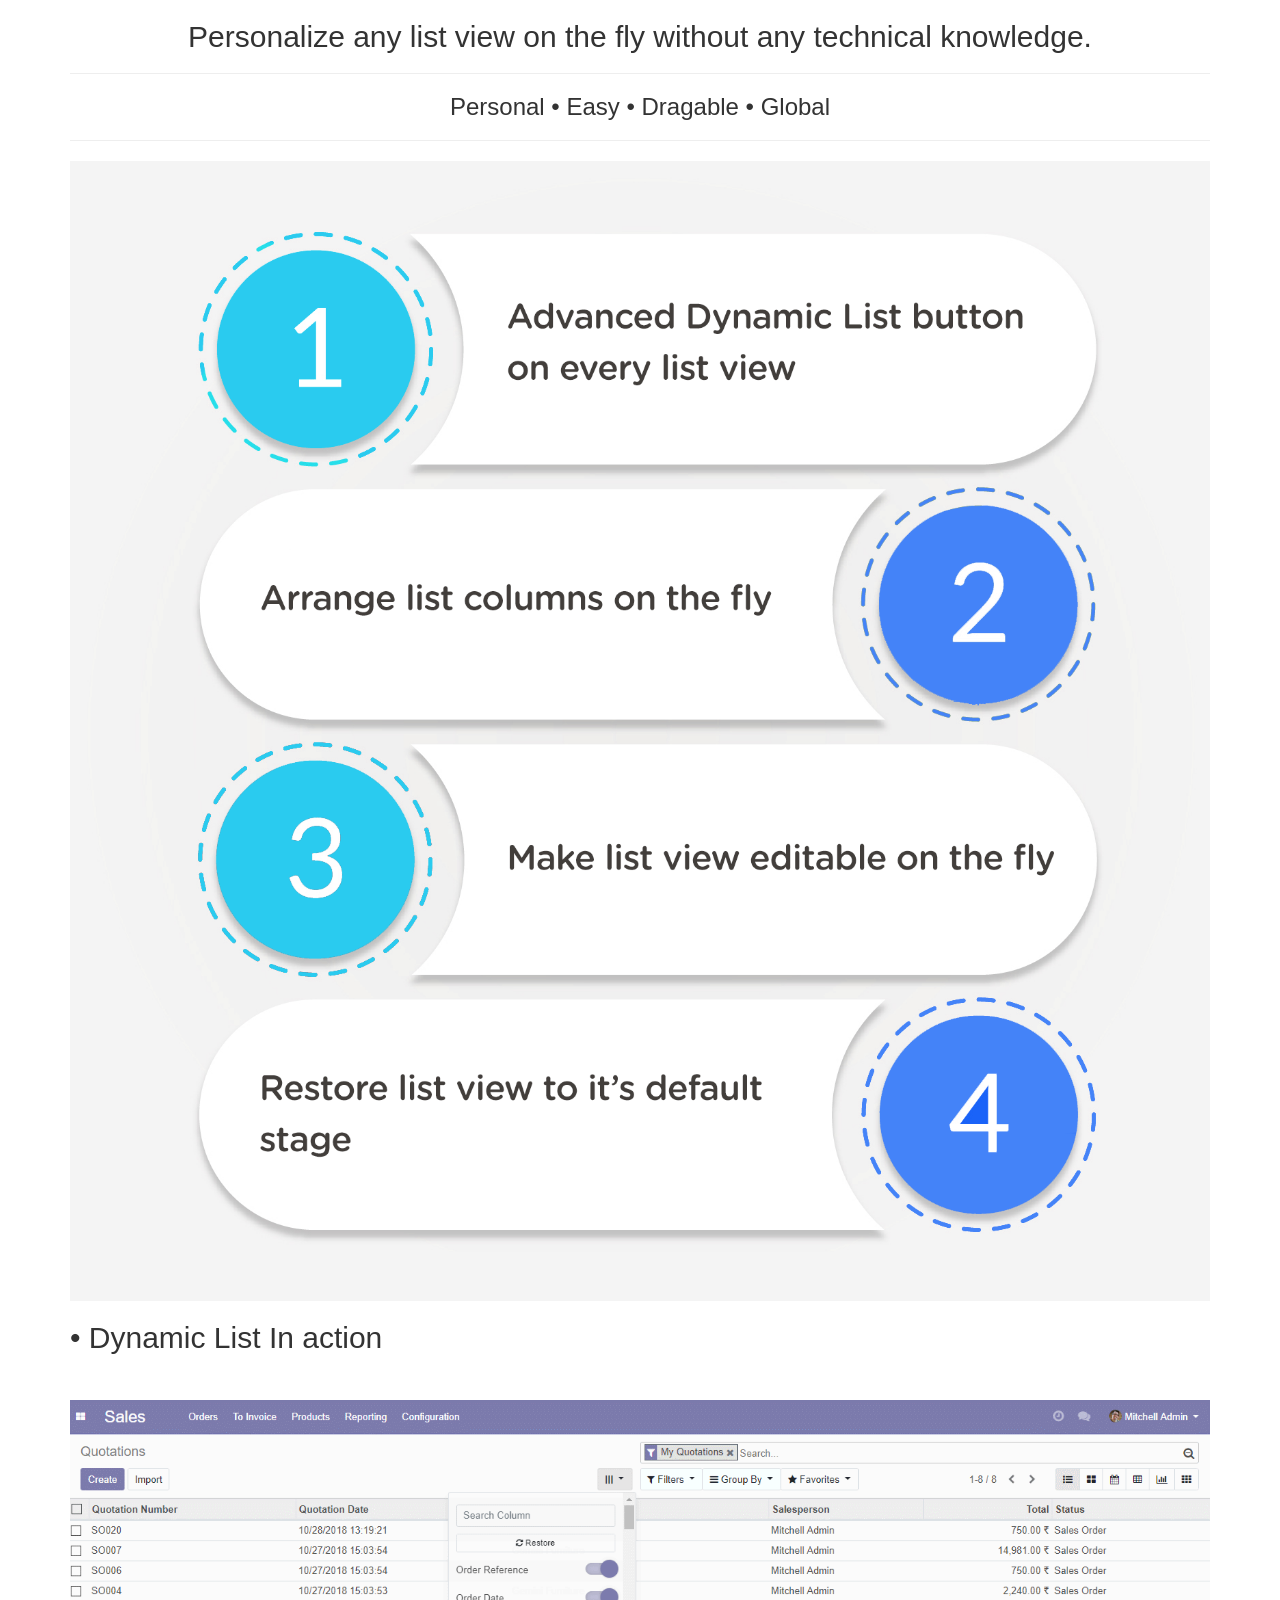
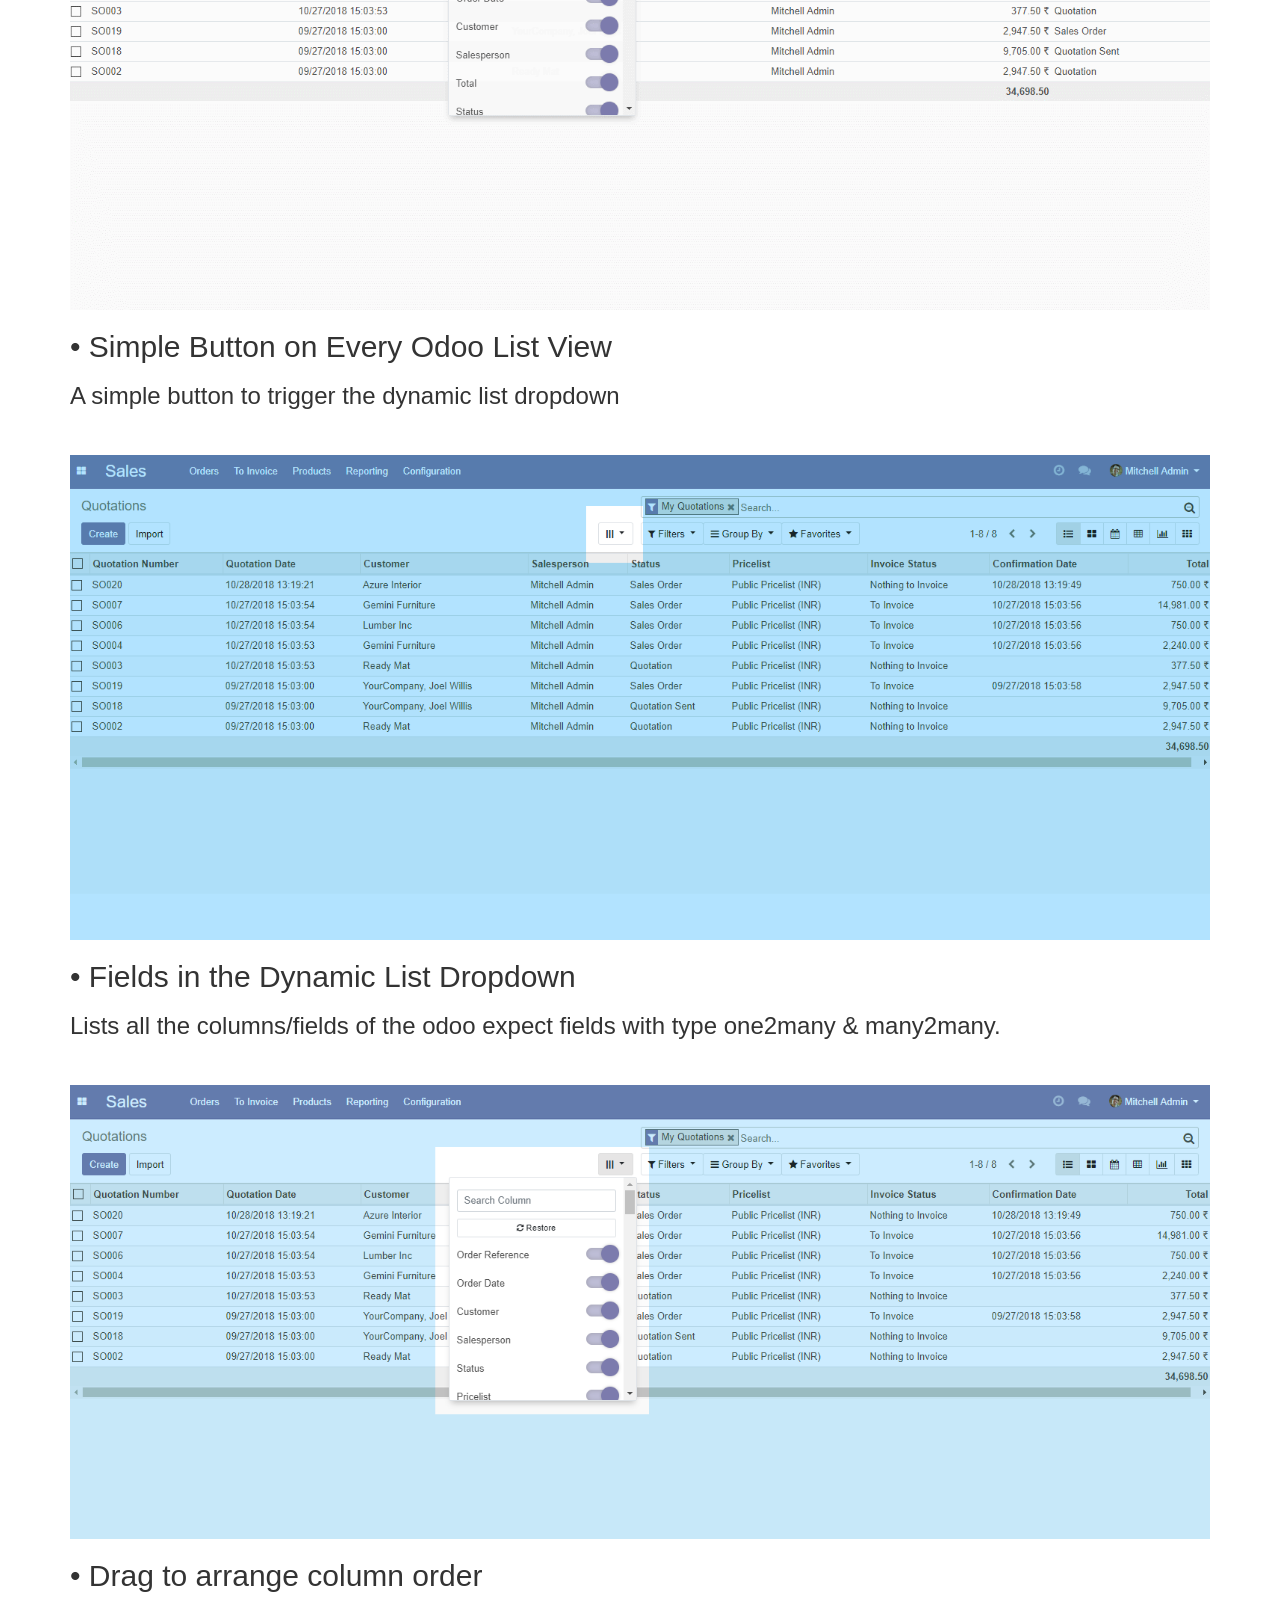
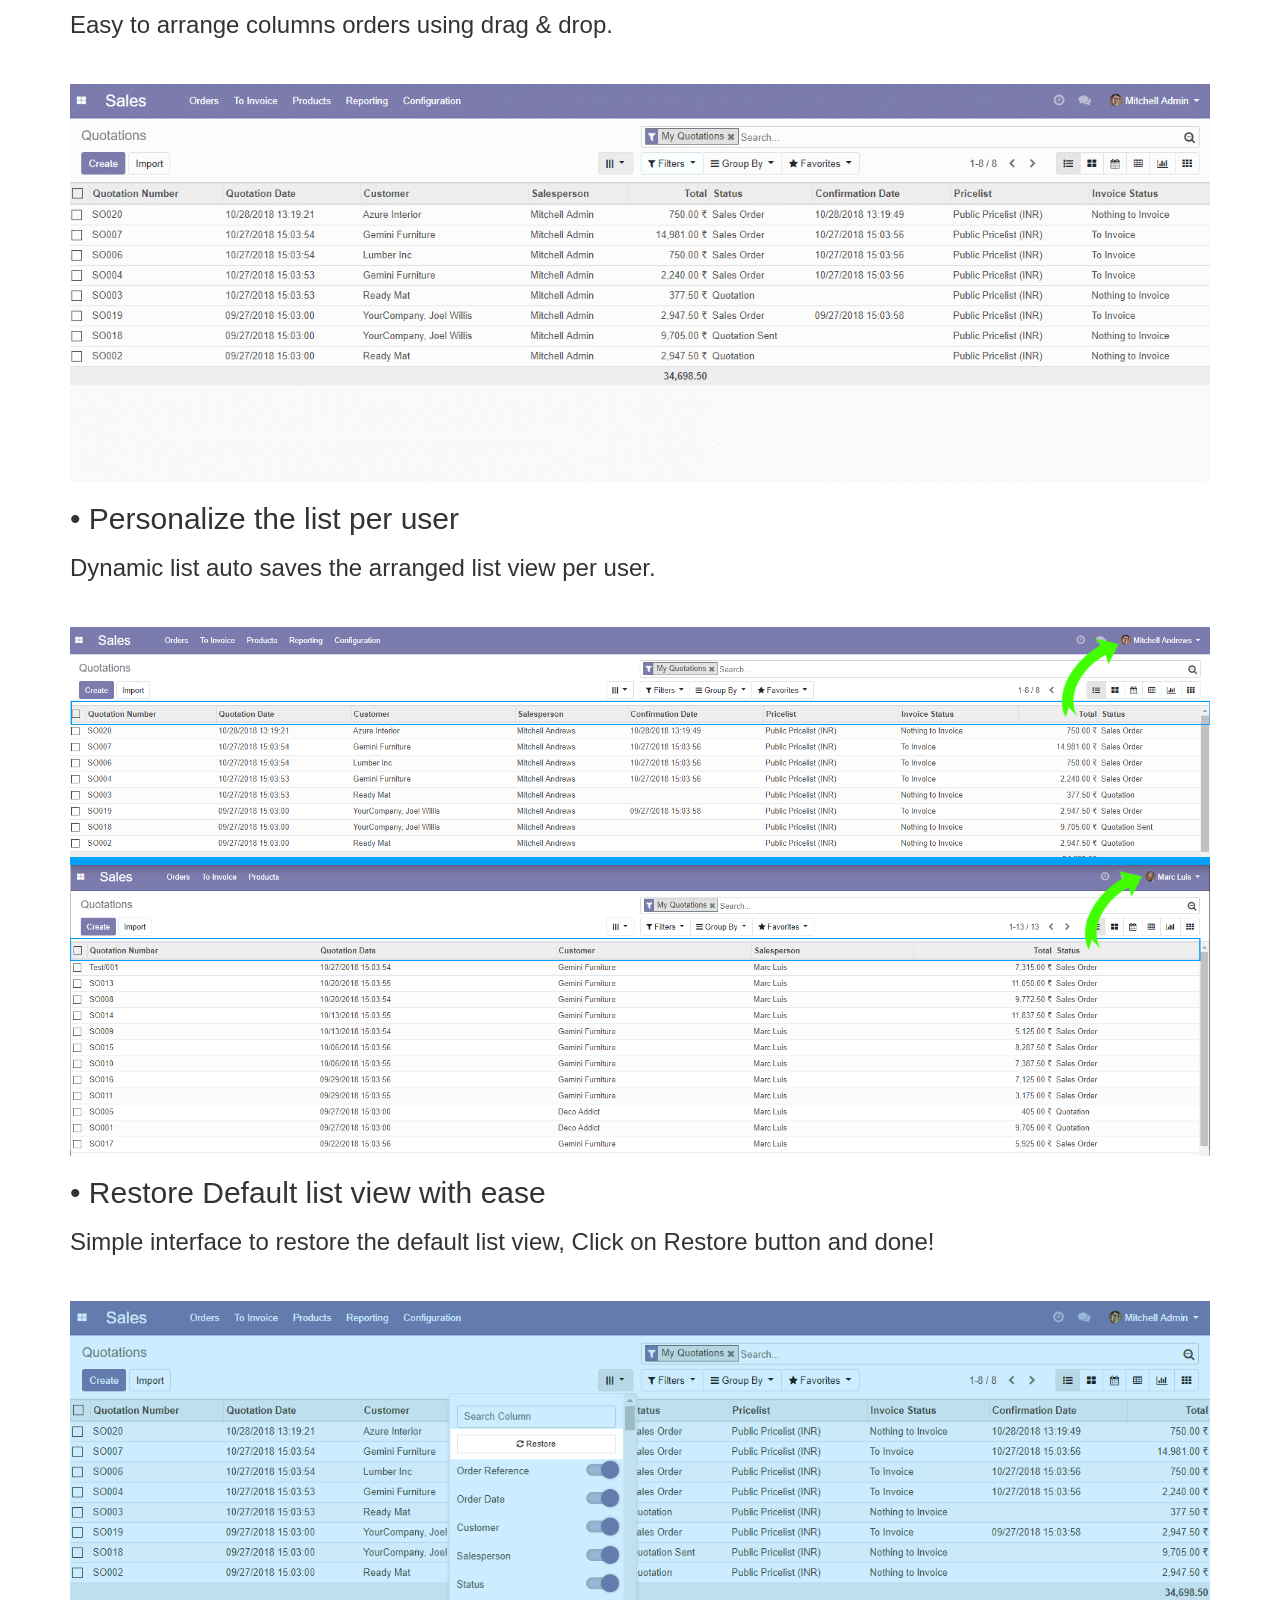
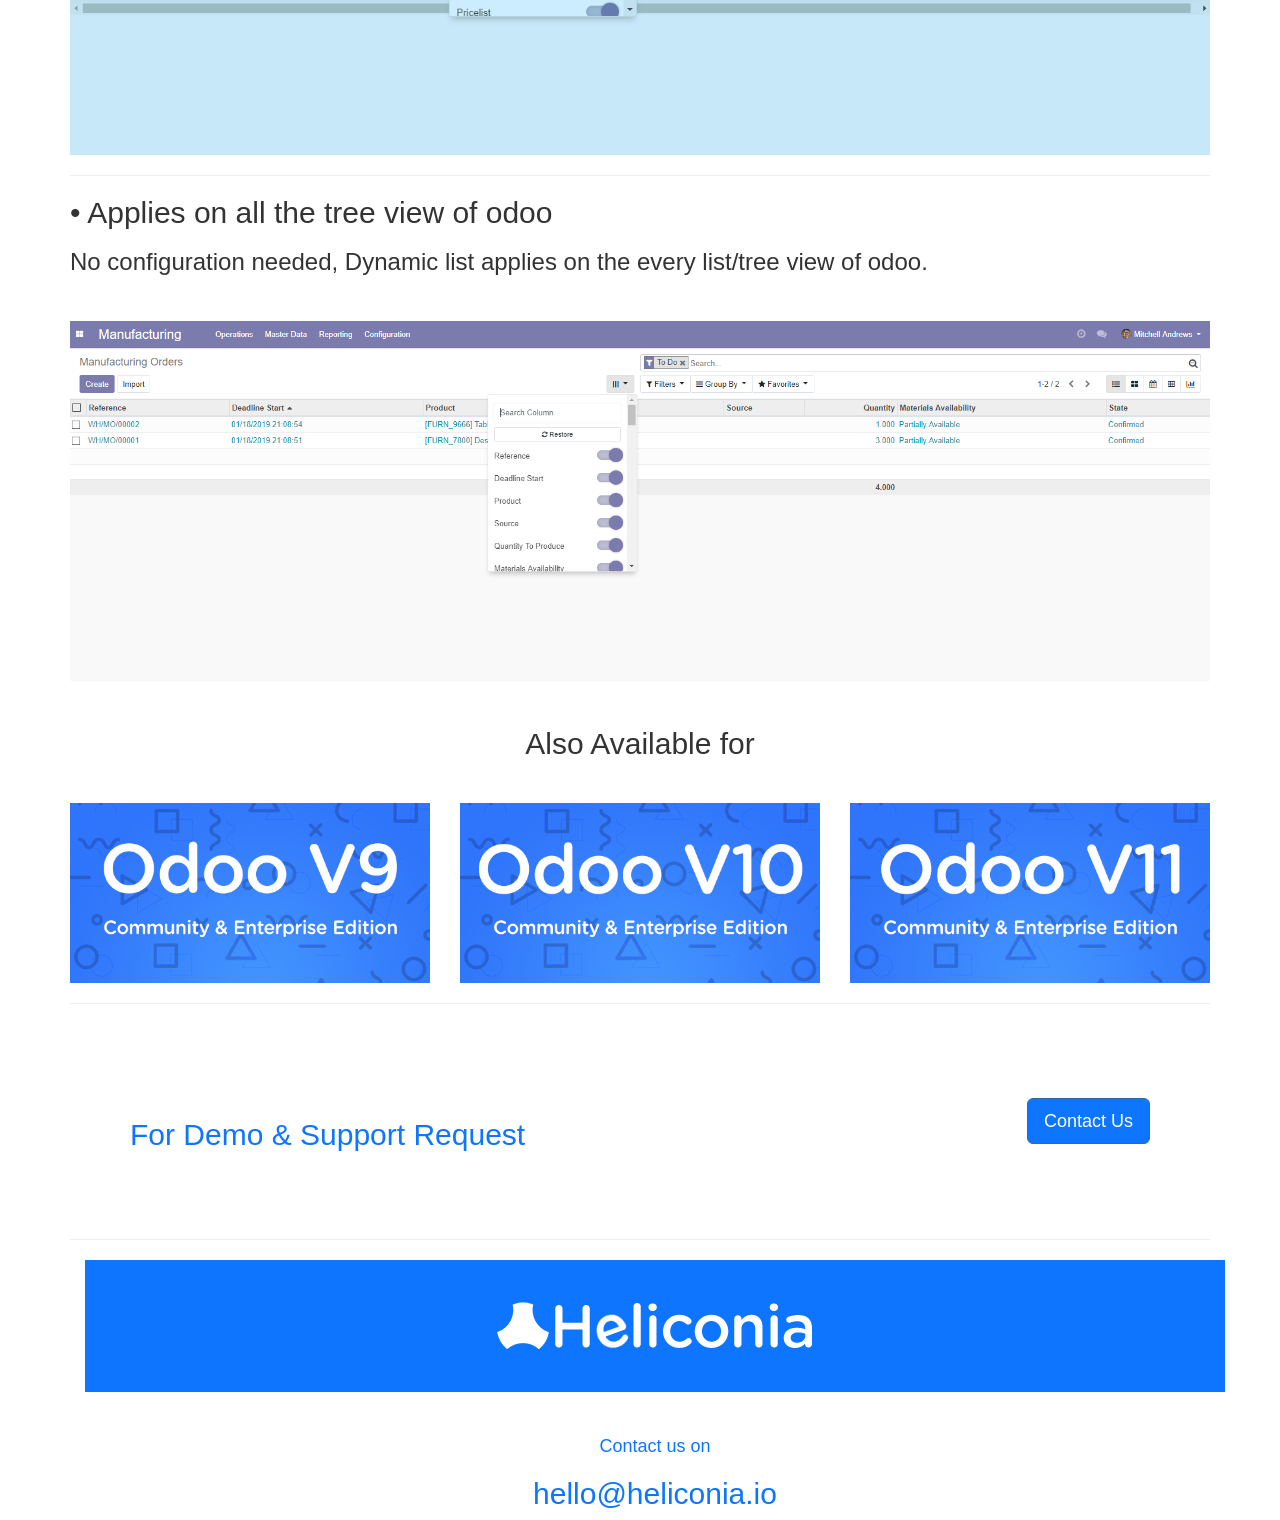
<file: th_dynamic_list/static/description/index.html>
<!DOCTYPE html>
<html lang="en">
<head>
    <title>Bootstrap Example</title>
    <meta charset="utf-8">
    <meta name="viewport" content="width=device-width, initial-scale=1">
    <link rel="stylesheet" href="https://maxcdn.bootstrapcdn.com/bootstrap/3.3.7/css/bootstrap.min.css">
    <script src="https://ajax.googleapis.com/ajax/libs/jquery/3.3.1/jquery.min.js"></script>
    <script src="https://maxcdn.bootstrapcdn.com/bootstrap/3.3.7/js/bootstrap.min.js"></script>
</head>
<body>

<div class="container">
    <section class="oe_container">
        <h2 class="oe_slogan text-center">Personalize any list view on the fly without any technical knowledge.</h2>
    </section>

    <section class="oe_container">
        <hr/>
            <h3 class="oe_slogan text-center">Personal &bull; Easy &bull; Dragable &bull; Global</h3>
        <hr/>
        <img src="DynamicList Features.png" class="img-responsive" style="display:block;margin:0px auto;width:100%; alt="Odoo Dynamic"/>
    </section>

    <section class="oe_container">
        <h2 class="oe_slogan">&bull; Dynamic List In action</h2>
        <div class="oe_row" style="margin-top:4%;">
            <img src="odoo_dynamic_list.gif" class="img-responsive" style="display:block;margin:0px auto;width:100%;
                 alt="Odoo Dynamic main"/>
        </div>
    </section>

    <section class="oe_container">
        <h2 class="oe_slogan">&bull; Simple Button on Every Odoo List View </h2>
        <h3 class="oe_slogan">A simple button to trigger the dynamic list dropdown</h3>
        <div class="oe_row" style="margin-top:4%;">
            <img src="odoo_dynamic_list_button.png" class="img-responsive" style="display:block;margin:0px auto;width:100%;
                 alt="Odoo Dynamic List 1"/>
        </div>
    </section>

    <section class="oe_container">
        <h2 class="oe_slogan">&bull; Fields in the Dynamic List Dropdown</h2>
        <h3 class="oe_slogan">Lists all the columns/fields of the odoo expect fields with type one2many & many2many.</h3>
        <div class="oe_row" style="margin-top:4%;">
            <img src="odoo_dynamic_list_dropdown.png" class="img-responsive" style="display:block;margin:0px auto;width:100%;
                 alt="Odoo Dynamic List 2"/>
        </div>
    </section>

    <section class="oe_container">
        <h2 class="oe_slogan">&bull; Drag to arrange column order </h2>
        <h3 class="oe_slogan">Easy to arrange columns orders using drag & drop.</h3>
        <div class="oe_row" style="margin-top:4%;">
            <img src="odoo_dynamic_list_drag.gif" class="img-responsive" style="display:block;margin:0px auto;width:100%;
                 alt="Odoo Dynamic List 3"/>
        </div>
    </section>

    <section class="oe_container">
        <h2 class="oe_slogan">&bull; Personalize the list per user</h2>
        <h3 class="oe_slogan">Dynamic list auto saves the arranged list view per user.</h3>
        <div class="oe_row" style="margin-top:4%;">
            <img src="odoo_dynamic_list_user.png" class="img-responsive" style="display:block;margin:0px auto;width:100%;
                 alt="Odoo Dynamic List 4"/>
        </div>
    </section>

    <section class="oe_container">
        <h2 class="oe_slogan">&bull; Restore Default list view with ease</h2>
        <h3 class="oe_slogan">Simple interface to restore the default list view, Click on Restore button and done!</h3>
        <div class="oe_row" style="margin-top:4%;">
            <img src="odoo_dynamic_list_restore.png" class="img-responsive" style="display:block;margin:0px auto;width:100%;
                 alt="Odoo Dynamic List restore"/>
        </div>
    </section>

    <hr/>

    <section class="oe_container">
        <h2 class="oe_slogan">&bull; Applies on all the tree view of odoo</h2>
        <h3 class="oe_slogan">No configuration needed, Dynamic list applies on the every list/tree view of odoo.</h3>
        <div class="oe_row" style="margin-top:4%;">
            <img src="odoo_dynamic_list_everywhere.png" class="img-responsive" style="display:block;margin:0px auto;width:100%;
                 alt="Odoo Dynamic List everywhere"/>
        </div>
    </section>


    <section class="oe_container">
        <h2 class="oe_slogan text-center" style="margin-top:4%;">Also Available for</h2>
        <div class="row" style="margin-top:2%;">
            <div class="col-md-4">
                <a href="https://www.odoo.com/apps/modules/9.0/th_dynamic_list/" target='_blank' title="Odoo Dynamic List v9">
                    <img class="img-responsive" src="odoo_dynamic_list_v9.png" alt="Odoo Dynamic List v9" style="max-width: 100%;margin-top: 20px;">
                </a>
            </div>
            <div class="col-md-4">
                <a href="https://www.odoo.com/apps/modules/10.0/th_dynamic_list/" target='_blank' title="Odoo Dynamic List v10">
                    <img class="img-responsive" src="odoo_dynamic_list_v10.png" alt="Odoo Dynamic List v10" style="max-width: 100%;margin-top: 20px;">
                </a>
            </div>
            <div class="col-md-4">
                <a href="https://www.odoo.com/apps/modules/11.0/ow_dynamic_list/" target='_blank' title="Odoo Dynamic List v11">
                    <img class="img-responsive" src="odoo_dynamic_list_v11.png" alt="Odoo Dynamic List v11" style="max-width: 100%;margin-top: 20px;">
                </a>
            </div>
        </div>
    </section>

    <hr/>

    <section class="jumbotron" style="color: #0D75FF; background-color: #FFFFFF; margin-top: 4%;">
        <div class="row">
            <div class="col-md-9">
                <h2>For Demo & Support Request</h2>
            </div>
            <div class="col-md-3">
                <a class="btn btn-primary btn-lg pull-right"
                   style="color: #FFFFFF !important; position: relative; overflow: hidden; background-color: #0D75FF;"
                   href="https://tech.heliconia.in/contact/" target="_blank"><i
                        class="fa fa-paper-plane"></i> Contact Us</a>
            </div>
        </div>
    </section>

    <hr>

    <footer>
        <div class="container">
            <div class="oe_row oe_spaced">
                <div class="oe_span12"
                     style="color: #fff; background-color: #0D75FF;text-align: -webkit-center;">
                    <a href="https://tech.heliconia.in" target='_blank' title="Heliconia Enterprise Solutions Pvt. Ltd.">
                        <img class="img-responsive" src="heliconia-white.png" alt="Tech.heliconia.in" style="display: block; margin: 0 auto;">
                    </a>
                </div>
                <div class="oe_span12" style="margin-top:4%;">
                    <h4 style="color: #0D75FF; text-align: center;">Contact us on</h4>
                    <h2 style="color: #0D75FF; text-align: center;">hello@heliconia.io</h2>
                </div>
            </div>
        </div>
    </footer>
</div>
</body>
</html>
</file>
